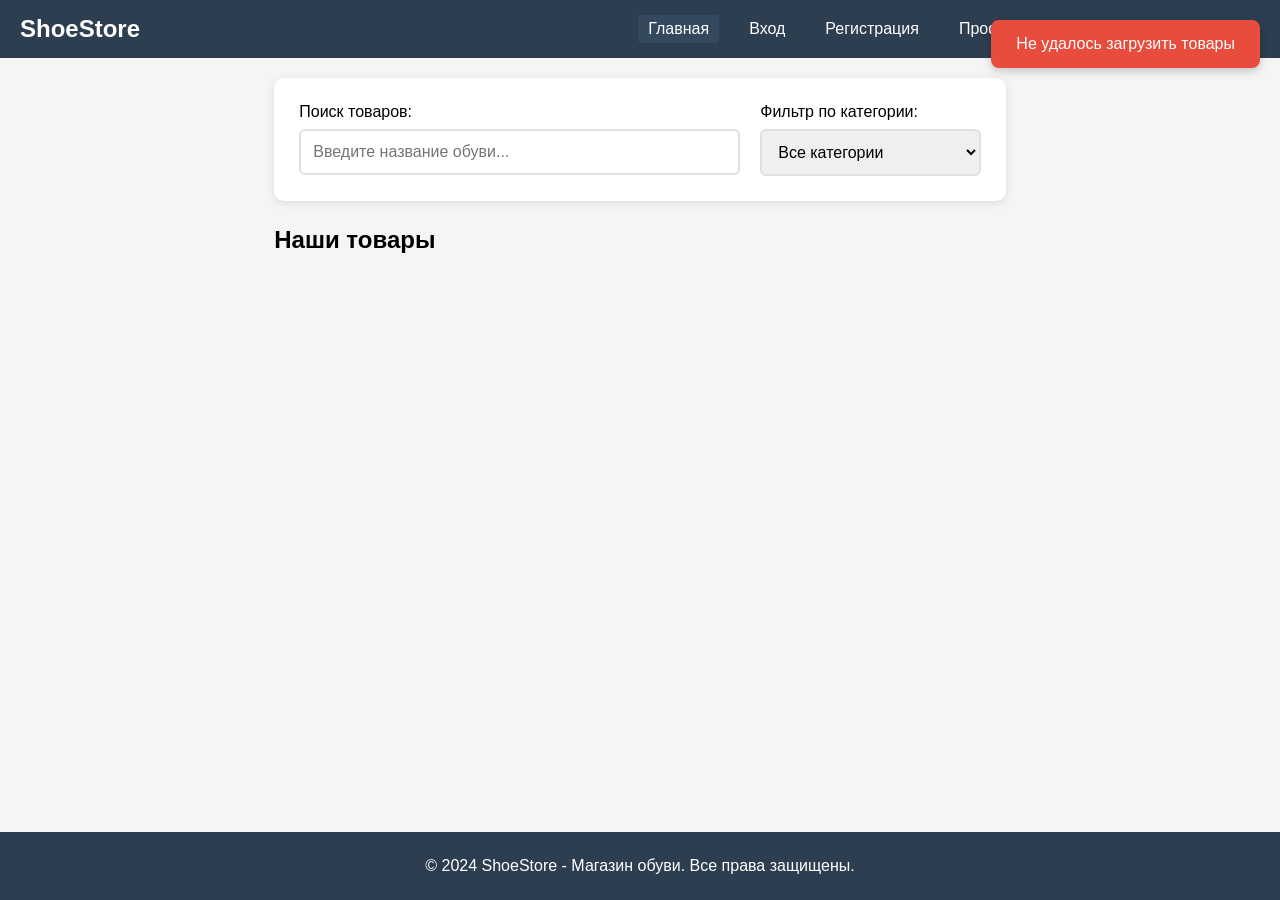
<file: index.html>
<!doctype html>
<html lang="ru">
	<head>
		<meta charset="UTF-8" />
		<meta name="viewport" content="width=device-width, initial-scale=1.0" />
		<title>ShoeStore - Главная</title>
		<meta
			name="description"
			content="ShoeStore — интернет-магазин кроссовок и обуви. Найдите стильные и удобные кроссовки Nike, Adidas и других брендов по выгодным ценам с быстрой доставкой."
		/>
		<meta property="og:title" content="ShoeStore — магазин кроссовок" />
		<meta property="og:description" content="Кроссовки Nike, Adidas и другие бренды с доставкой." />
		<meta property="og:url" content="https://ivanminaevs.github.io/siteFront/" />
		<meta property="og:type" content="website" />
		<link rel="stylesheet" href="style.css" />
	</head>
	<body>
		<div class="header">
			<div class="logo">
				<a href="index.html">ShoeStore</a>
			</div>
			<div class="nav">
				<a href="index.html" class="active">Главная</a>
				<a href="login.html">Вход</a>
				<a href="register.html">Регистрация</a>
				<a href="profile.html">Профиль</a>
				<a href="favorites.html"
					>Избранное <span id="favorites-count" class="item-count" style="display: none">0</span></a
				>
				<a href="cart.html"
					>Корзина <span id="cart-count" class="item-count" style="display: none">0</span></a
				>
			</div>
		</div>

		<div class="container">
			<div class="search-section">
				<div class="search-box">
					<label>Поиск товаров:</label>
					<input type="text" id="search-input" placeholder="Введите название обуви..." />
				</div>
				<div class="filter-box">
					<label>Фильтр по категории:</label>
					<select id="filter-select">
						<option value="all">Все категории</option>
						<option value="sneakers">Кроссовки</option>
						<option value="boots">Ботинки</option>
						<option value="shoes">Туфли</option>
						<option value="sandals">Сандалии</option>
					</select>
				</div>
			</div>

			<h2>Наши товары</h2>
			<div id="products-grid" class="products-grid"></div>
		</div>

		<div class="footer">
			<p>&copy; 2024 ShoeStore - Магазин обуви. Все права защищены.</p>
		</div>

		<script src="script-with-backend.js"></script>
	</body>
</html>
</file>
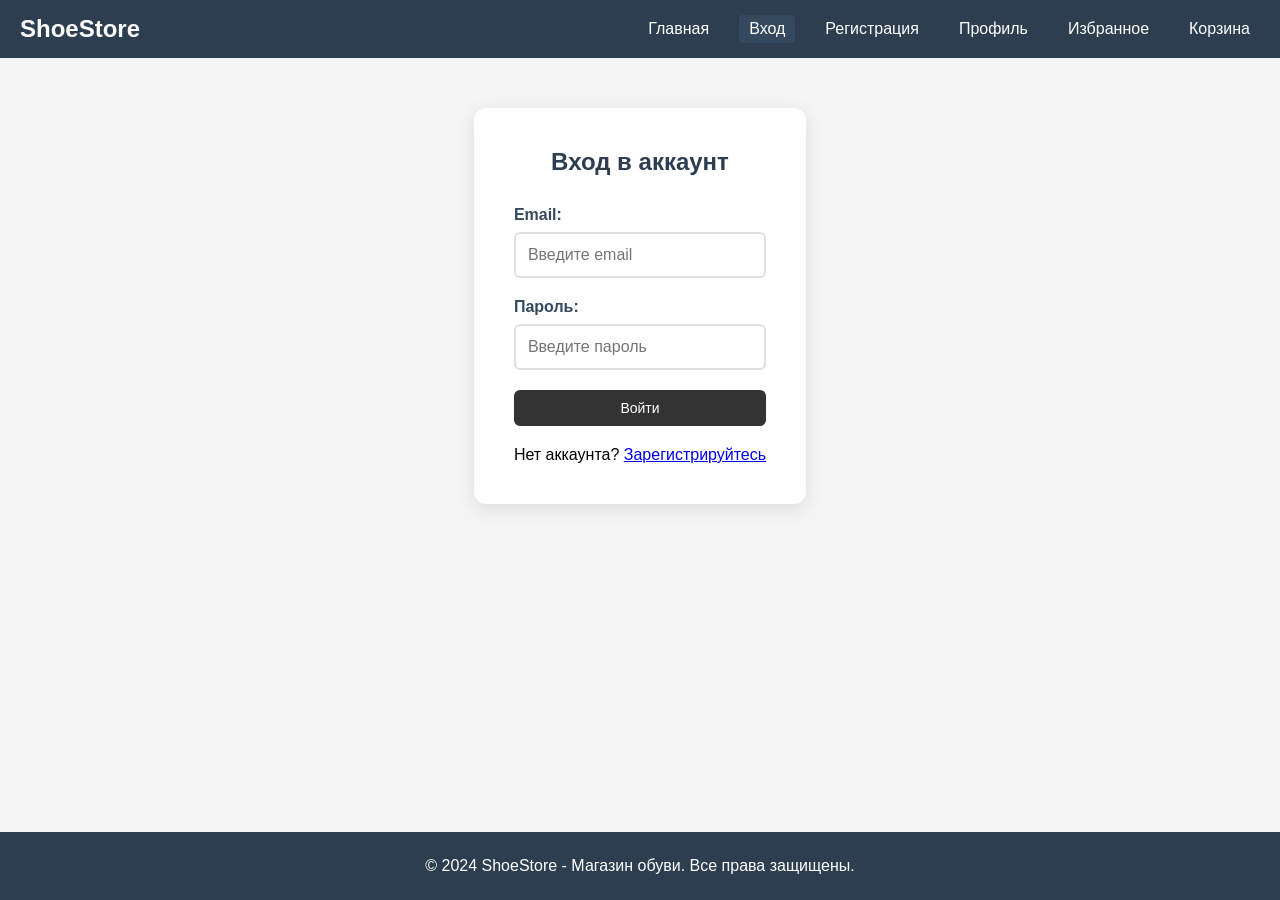
<file: cart.html>
<!doctype html>
<html lang="ru">
	<head>
		<meta charset="UTF-8" />
		<meta name="viewport" content="width=device-width, initial-scale=1.0" />
		<title>ShoeStore - Корзина</title>
		<meta
			name="description"
			content="Ваша корзина в ShoeStore. Проверьте выбранные кроссовки и оформите заказ быстро и удобно с доставкой на дом."
		/>
		<meta property="og:title" content="Корзина — ShoeStore" />
		<meta
			property="og:description"
			content="Проверьте выбранные кроссовки и оформите заказ в ShoeStore быстро и удобно."
		/>
		<meta property="og:url" content="https://ivanminaevs.github.io/siteFront/cart" />
		<meta property="og:type" content="website" />
		<link rel="stylesheet" href="style.css" />
	</head>
	<body>
		<div class="header">
			<div class="logo">
				<a href="index.html">ShoeStore</a>
			</div>
			<div class="nav">
				<a href="index.html">Главная</a>
				<a href="login.html">Вход</a>
				<a href="register.html">Регистрация</a>
				<a href="profile.html">Профиль</a>
				<a href="favorites.html"
					>Избранное <span id="favorites-count" class="item-count">0</span></a
				>
				<a href="cart.html" class="active"
					>Корзина <span id="cart-count" class="item-count">0</span></a
				>
			</div>
		</div>

		<div class="container">
			<h2>Корзина</h2>
			<div id="cart-container"></div>
		</div>

		<div class="footer">
			<p>&copy; 2024 ShoeStore - Магазин обуви. Все права защищены.</p>
		</div>

		<script src="script-with-backend.js"></script>
	</body>
</html>
</file>
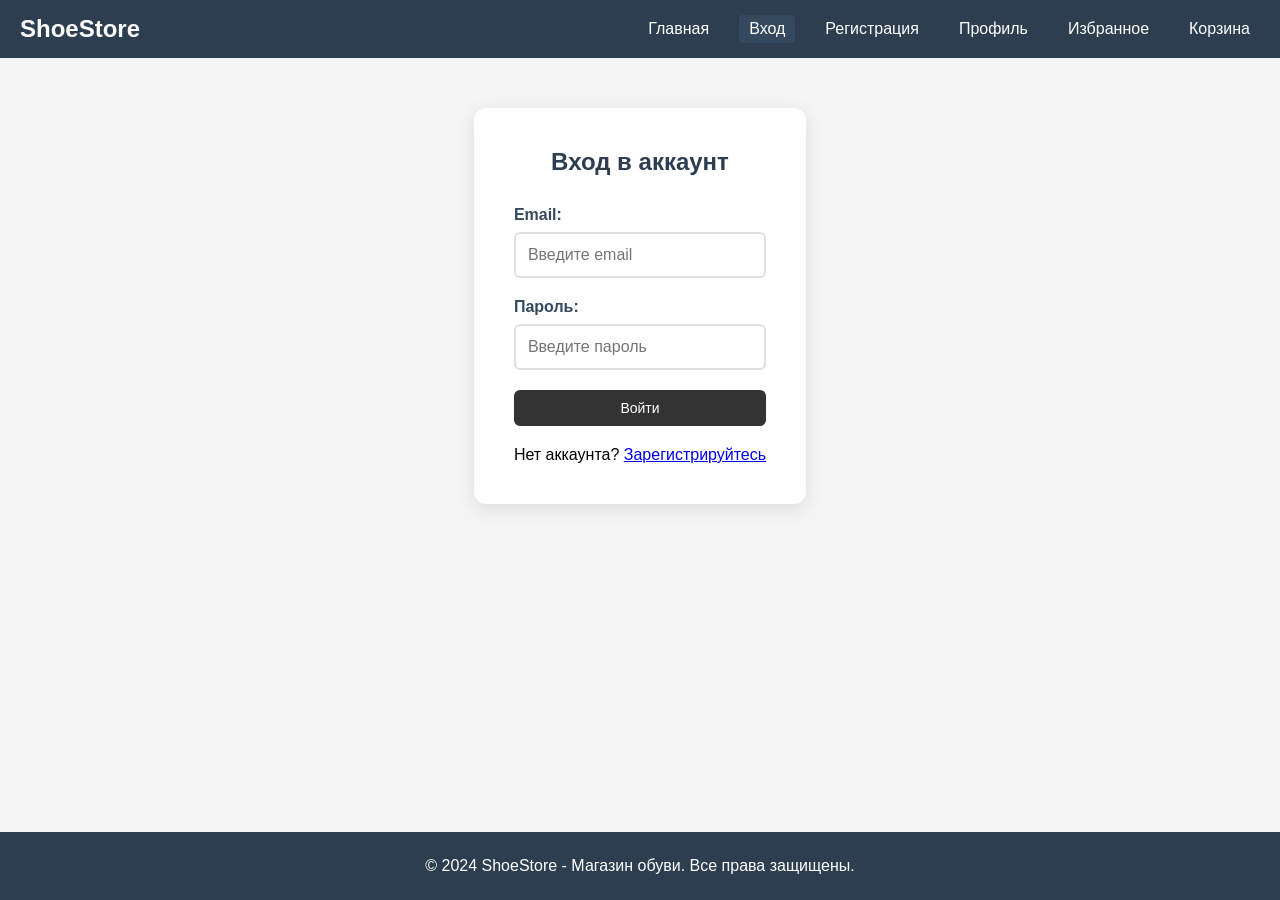
<file: favorites.html>
<!doctype html>
<html lang="ru">
	<head>
		<meta charset="UTF-8" />
		<meta name="viewport" content="width=device-width, initial-scale=1.0" />
		<title>ShoeStore - Избранное</title>
		<meta
			name="description"
			content="Ваш список избранных товаров в ShoeStore. Сохраняйте любимые кроссовки и покупайте их позже в один клик."
		/>
		<meta property="og:title" content="Избранное — ShoeStore" />
		<meta
			property="og:description"
			content="Ваши любимые кроссовки в одном месте. Сохраняйте и покупайте позже."
		/>
		<meta property="og:url" content="https://ivanminaevs.github.io/siteFront/favorites" />
		<meta property="og:type" content="website" />
		<link rel="stylesheet" href="style.css" />
	</head>
	<body>
		<div class="header">
			<div class="logo">
				<a href="index.html">ShoeStore</a>
			</div>
			<div class="nav">
				<a href="index.html">Главная</a>
				<a href="login.html">Вход</a>
				<a href="register.html">Регистрация</a>
				<a href="profile.html">Профиль</a>
				<a href="favorites.html" class="active"
					>Избранное <span id="favorites-count" class="item-count">0</span></a
				>
				<a href="cart.html">Корзина <span id="cart-count" class="item-count">0</span></a>
			</div>
		</div>

		<div class="container">
			<h2>Избранные товары</h2>
			<div id="favorites-container"></div>
		</div>

		<div class="footer">
			<p>&copy; 2024 ShoeStore - Магазин обуви. Все права защищены.</p>
		</div>

		<script src="script-with-backend.js"></script>
	</body>
</html>
</file>
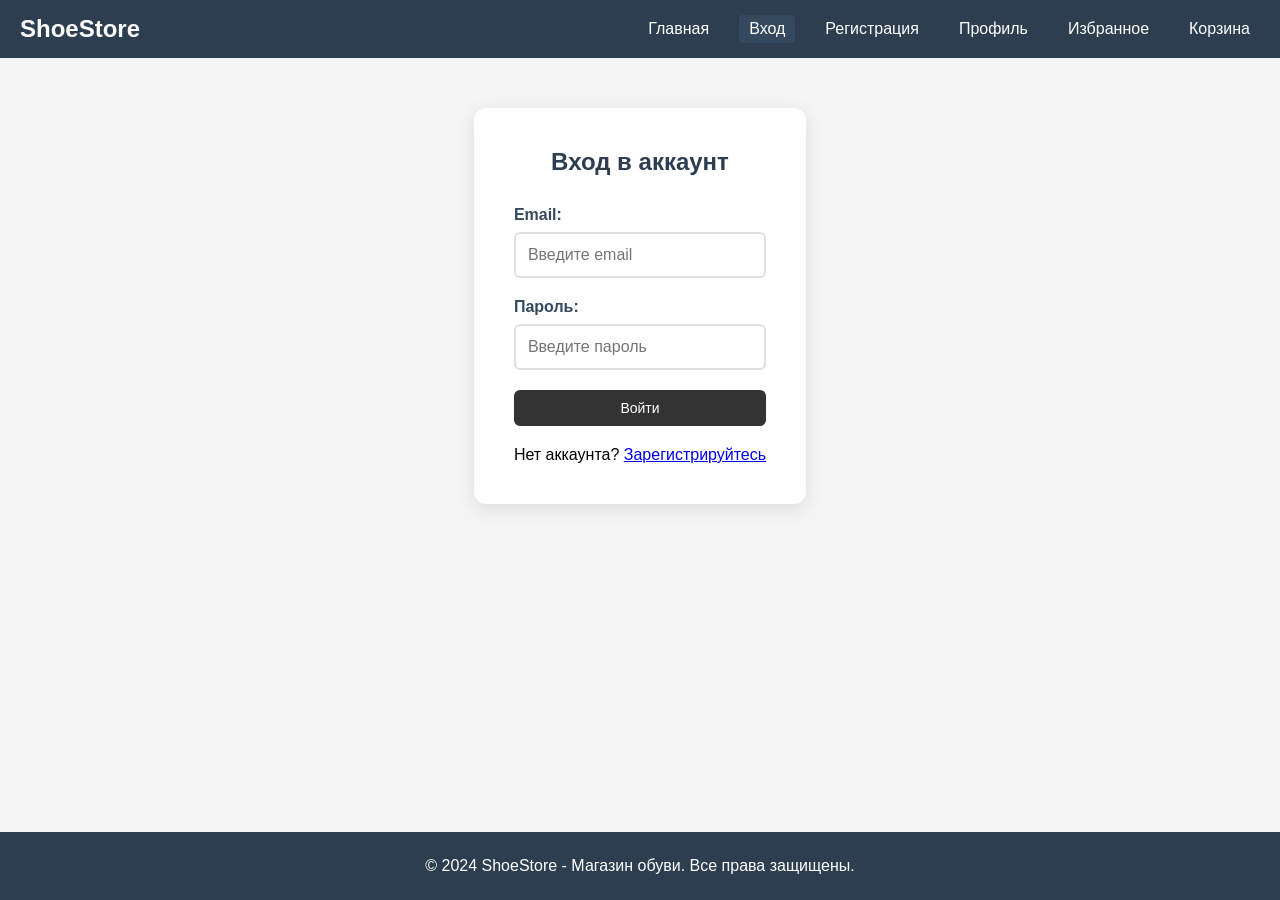
<file: login.html>
<!doctype html>
<html lang="ru">
	<head>
		<meta charset="UTF-8" />
		<meta name="viewport" content="width=device-width, initial-scale=1.0" />
		<meta
			name="description"
			content="Войдите в аккаунт ShoeStore, чтобы получить доступ к заказам, избранному и персональным скидкам на кроссовки."
		/>
		<meta property="og:title" content="Вход — ShoeStore" />
		<meta
			property="og:description"
			content="Войдите в аккаунт, чтобы получить доступ к заказам и избранному."
		/>
		<meta property="og:url" content="https://ivanminaevs.github.io/siteFront/login" />
		<meta property="og:type" content="website" />
		<title>ShoeStore - Вход</title>
		<link rel="stylesheet" href="style.css" />
	</head>
	<body>
		<div class="header">
			<div class="logo">
				<a href="index.html">ShoeStore</a>
			</div>
			<div class="nav">
				<a href="index.html">Главная</a>
				<a href="login.html" class="active">Вход</a>
				<a href="register.html">Регистрация</a>
				<a href="profile.html">Профиль</a>
				<a href="favorites.html">Избранное</a>
				<a href="cart.html">Корзина</a>
			</div>
		</div>

		<div class="container">
			<div class="form-container">
				<h2>Вход в аккаунт</h2>
				<form
					id="loginForm"
					onsubmit="
						event.preventDefault();
						login(
							document.getElementById('email').value,
							document.getElementById('password').value,
						);
					"
				>
					<div class="form-group">
						<label>Email:</label>
						<input type="email" id="email" placeholder="Введите email" required />
					</div>
					<div class="form-group">
						<label>Пароль:</label>
						<input type="password" id="password" placeholder="Введите пароль" required />
					</div>
					<button type="submit" class="btn btn-primary" style="width: 100%">Войти</button>
				</form>
				<p style="text-align: center; margin-top: 20px">
					Нет аккаунта? <a href="register.html">Зарегистрируйтесь</a>
				</p>
			</div>
		</div>

		<div class="footer">
			<p>&copy; 2024 ShoeStore - Магазин обуви. Все права защищены.</p>
		</div>

		<script src="script-with-backend.js"></script>
	</body>
</html>
</file>
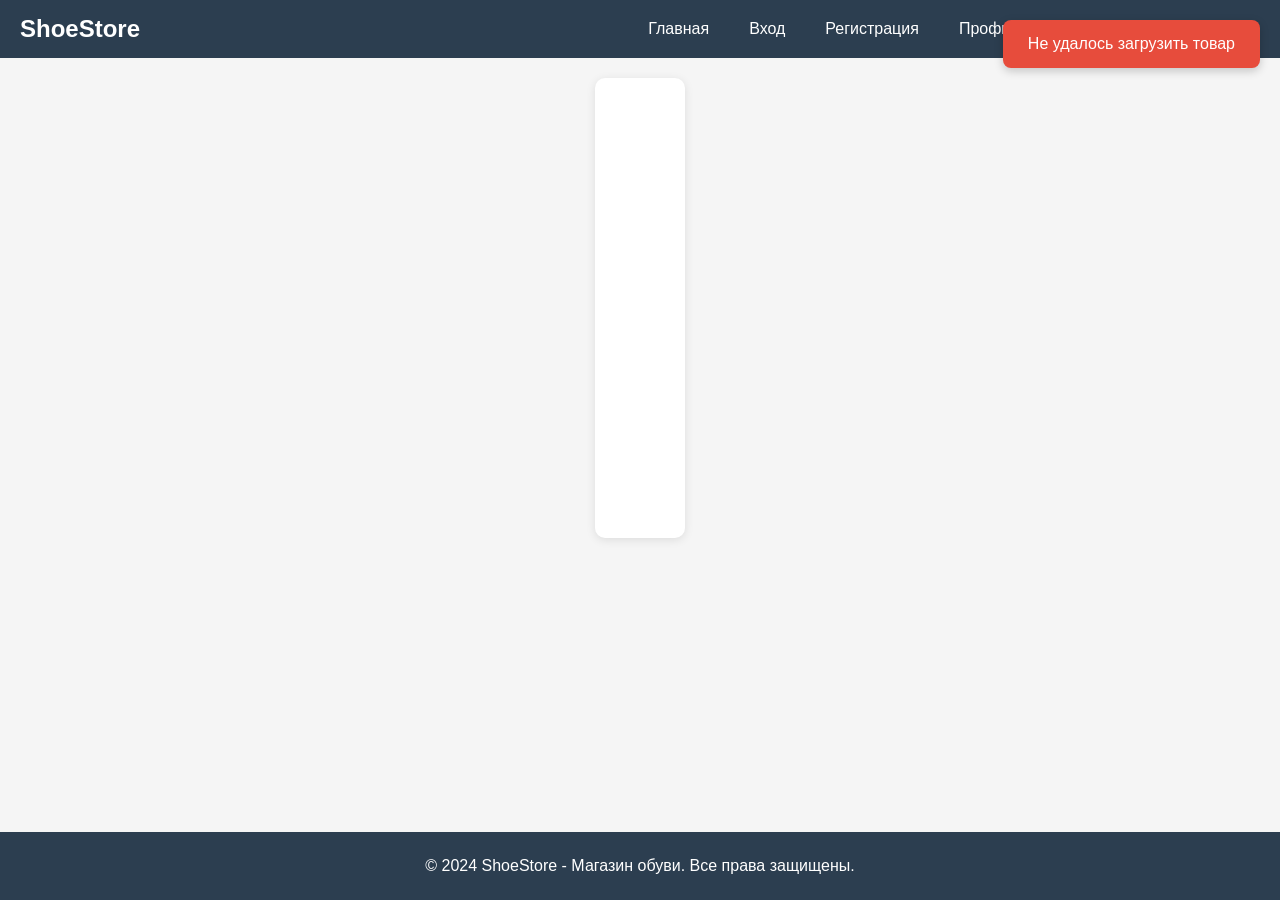
<file: product.html>
<!doctype html>
<html lang="ru">
	<head>
		<meta charset="UTF-8" />
		<meta name="viewport" content="width=device-width, initial-scale=1.0" />
		<title>ShoeStore - Товар</title>
		<meta
			name="description"
			content="Подробная информация о кроссовках в ShoeStore. Фото, характеристики, размеры и возможность покупки онлайн с доставкой."
		/>
		<meta property="og:title" content="Товар — ShoeStore" />
		<meta
			property="og:description"
			content="Подробная информация о кроссовках: описание, размеры и возможность покупки онлайн."
		/>
		<meta property="og:url" content="https://ivanminaevs.github.io/siteFront/product" />
		<meta property="og:type" content="product" />
		<link rel="stylesheet" href="style.css" />
	</head>
	<body>
		<div class="header">
			<div class="logo">
				<a href="index.html">ShoeStore</a>
			</div>
			<div class="nav">
				<a href="index.html">Главная</a>
				<a href="login.html">Вход</a>
				<a href="register.html">Регистрация</a>
				<a href="profile.html">Профиль</a>
				<a href="favorites.html"
					>Избранное <span id="favorites-count" class="item-count">0</span></a
				>
				<a href="cart.html">Корзина <span id="cart-count" class="item-count">0</span></a>
			</div>
		</div>

		<div class="container">
			<div class="product-detail">
				<div class="product-gallery" id="product-image-container"></div>
				<div class="product-info" id="product-info-container"></div>
			</div>
		</div>

		<div class="footer">
			<p>&copy; 2024 ShoeStore - Магазин обуви. Все права защищены.</p>
		</div>

		<script src="script-with-backend.js"></script>
	</body>
</html>
</file>
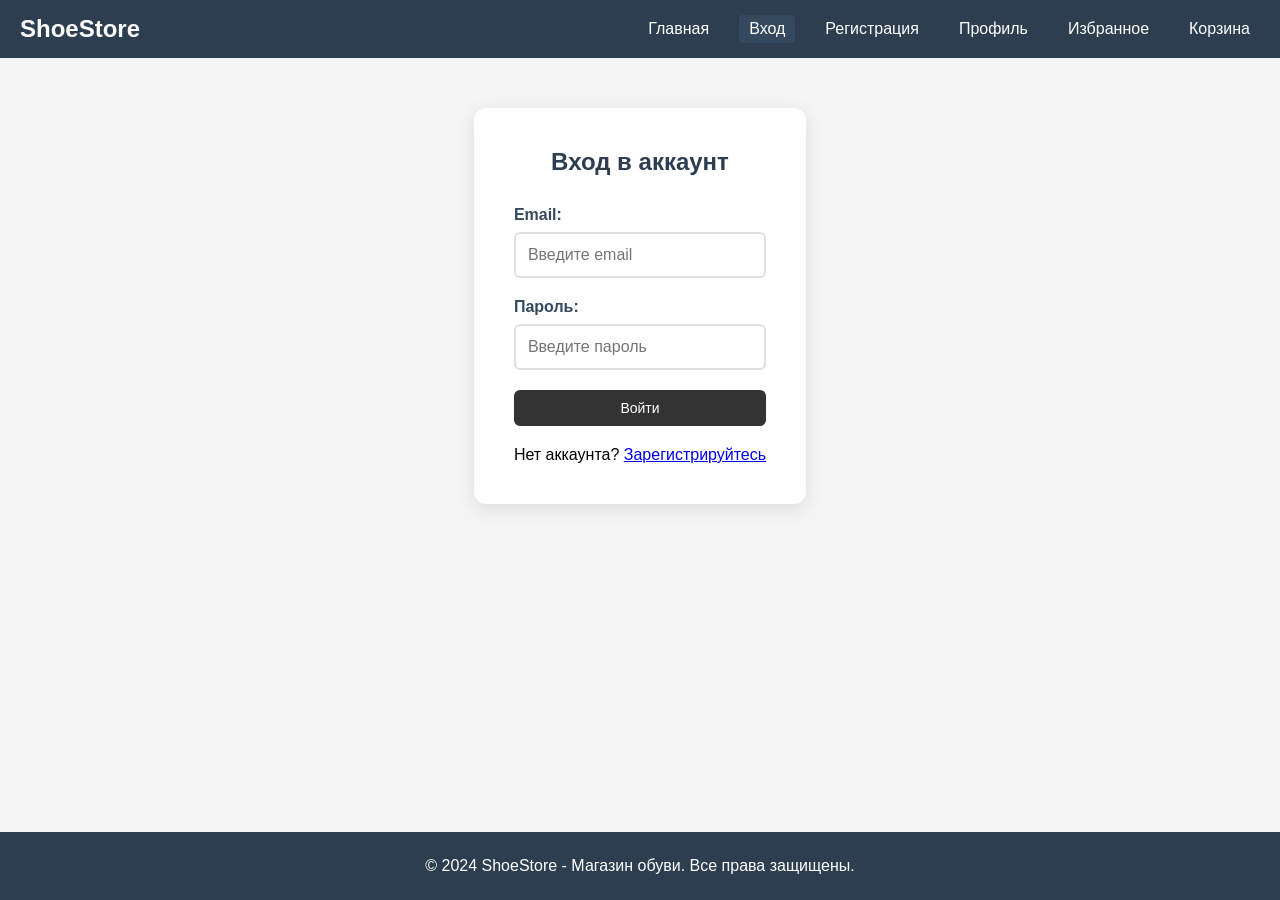
<file: profile.html>
<!doctype html>
<html lang="ru">
	<head>
		<meta charset="UTF-8" />
		<meta name="viewport" content="width=device-width, initial-scale=1.0" />
		<title>ShoeStore - Профиль</title>
		<meta
			name="description"
			content="Ваш профиль в ShoeStore. Управляйте заказами, адресами доставки и настройками аккаунта."
		/>
		<meta property="og:title" content="Профиль пользователя — ShoeStore" />
		<meta
			property="og:description"
			content="Управляйте заказами, адресами доставки и настройками аккаунта ShoeStore."
		/>
		<meta property="og:url" content="https://ivanminaevs.github.io/siteFront/profile" />
		<meta property="og:type" content="website" />
		<link rel="stylesheet" href="style.css" />
	</head>
	<body>
		<div class="header">
			<div class="logo">
				<a href="index.html">ShoeStore</a>
			</div>
			<div class="nav">
				<a href="index.html">Главная</a>
				<a href="login.html">Вход</a>
				<a href="register.html">Регистрация</a>
				<a href="profile.html" class="active">Профиль</a>
				<a href="favorites.html"
					>Избранное <span id="favorites-count" class="item-count" style="display: none">0</span></a
				>
				<a href="cart.html"
					>Корзина <span id="cart-count" class="item-count" style="display: none">0</span></a
				>
			</div>
		</div>

		<div class="container">
			<div class="profile-container" id="profile-container"></div>
		</div>

		<div class="footer">
			<p>&copy; 2024 ShoeStore - Магазин обуви. Все права защищены.</p>
		</div>

		<script src="script-with-backend.js"></script>
	</body>
</html>
</file>
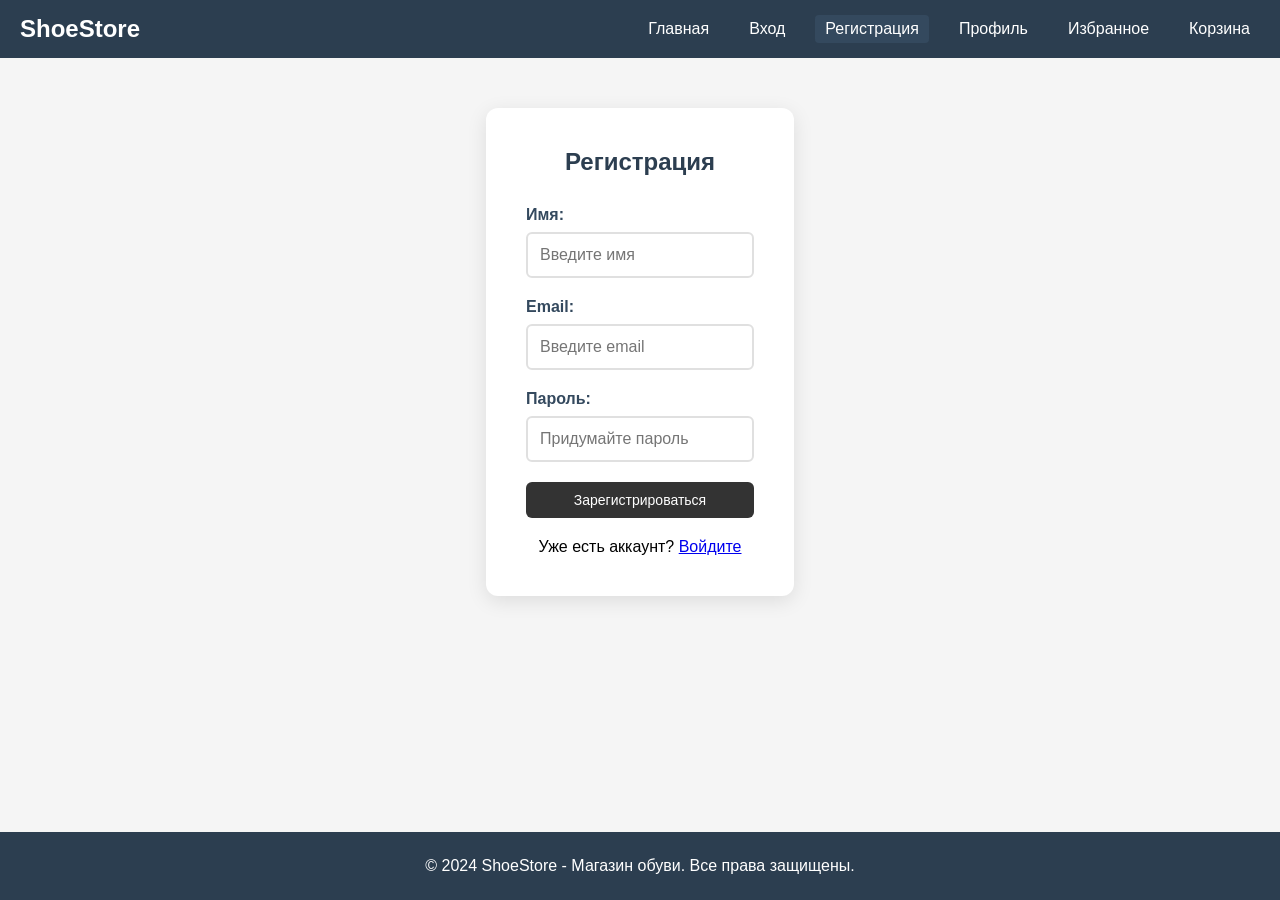
<file: register.html>
<!doctype html>
<html lang="ru">
	<head>
		<meta charset="UTF-8" />
		<meta name="viewport" content="width=device-width, initial-scale=1.0" />
		<meta
			name="description"
			content="Создайте аккаунт в ShoeStore и получайте доступ к заказам, скидкам и избранным кроссовкам. Быстрая регистрация онлайн."
		/>
		<meta property="og:title" content="Регистрация — ShoeStore" />
		<meta
			property="og:description"
			content="Создайте аккаунт и получайте доступ к заказам и скидкам ShoeStore."
		/>
		<meta property="og:url" content="https://ivanminaevs.github.io/siteFront/register" />
		<meta property="og:type" content="website" />
		<title>ShoeStore - Регистрация</title>
		<link rel="stylesheet" href="style.css" />
	</head>
	<body>
		<div class="header">
			<div class="logo">
				<a href="index.html">ShoeStore</a>
			</div>
			<div class="nav">
				<a href="index.html">Главная</a>
				<a href="login.html">Вход</a>
				<a href="register.html" class="active">Регистрация</a>
				<a href="profile.html">Профиль</a>
				<a href="favorites.html">Избранное</a>
				<a href="cart.html">Корзина</a>
			</div>
		</div>

		<div class="container">
			<div class="form-container">
				<h2>Регистрация</h2>
				<form
					id="registerForm"
					onsubmit="
						event.preventDefault();
						register(
							document.getElementById('name').value,
							document.getElementById('email').value,
							document.getElementById('password').value,
						);
					"
				>
					<div class="form-group">
						<label>Имя:</label>
						<input type="text" id="name" placeholder="Введите имя" required />
					</div>
					<div class="form-group">
						<label>Email:</label>
						<input type="email" id="email" placeholder="Введите email" required />
					</div>
					<div class="form-group">
						<label>Пароль:</label>
						<input type="password" id="password" placeholder="Придумайте пароль" required />
					</div>
					<button type="submit" class="btn btn-success" style="width: 100%">
						Зарегистрироваться
					</button>
				</form>
				<p style="text-align: center; margin-top: 20px">
					Уже есть аккаунт? <a href="login.html">Войдите</a>
				</p>
			</div>
		</div>

		<div class="footer">
			<p>&copy; 2024 ShoeStore - Магазин обуви. Все права защищены.</p>
		</div>

		<script src="script-with-backend.js"></script>
	</body>
</html>
</file>
<file: style.css>
* {
    margin: 0;
    padding: 0;
    box-sizing: border-box;
    font-family: 'Segoe UI', Tahoma, Geneva, Verdana, sans-serif;
}

body {
    background-color: #f5f5f5;
    min-height: 100vh;
    display: flex;
    flex-direction: column;
}

.header {
    background-color: #2c3e50;
    color: white;
    padding: 15px 20px;
    display: flex;
    justify-content: space-between;
    align-items: center;
    flex-wrap: wrap;
}

.logo {
    font-size: 24px;
    font-weight: bold;
}

.logo a {
    color: white;
    text-decoration: none;
}

.nav {
    display: flex;
    gap: 20px;
    flex-wrap: wrap;
}

.nav a {
    color: white;
    text-decoration: none;
    padding: 5px 10px;
    border-radius: 4px;
    transition: background-color 0.3s;
}

.nav a:hover, .nav a.active {
    background-color: #34495e;
}

.container {
    max-width: 1200px;
    margin: 20px auto;
    padding: 0 20px;
    flex: 1;
}

.products-grid {
    display: grid;
    grid-template-columns: repeat(auto-fill, minmax(280px, 1fr));
    gap: 25px;
    margin-top: 20px;
}

.product-card {
    background: white;
    border-radius: 10px;
    padding: 15px;
    box-shadow: 0 2px 10px rgba(0,0,0,0.1);
    transition: transform 0.3s, box-shadow 0.3s;
}

.product-card:hover {
    transform: translateY(-5px);
    box-shadow: 0 5px 20px rgba(0,0,0,0.15);
}

.product-image {
    width: 100%;
    height: 200px;
    background: linear-gradient(135deg, #667eea 0%, #764ba2 100%);
    border-radius: 8px;
    margin-bottom: 15px;
    display: flex;
    align-items: center;
    justify-content: center;
    color: white;
    font-size: 48px;
    overflow: hidden;
}

.product-image img {
    width: 100%;
    height: 100%;
    object-fit: cover;
    transition: transform 0.3s;
}

.product-card:hover .product-image img {
    transform: scale(1.05);
}

.product-title {
    font-size: 18px;
    font-weight: bold;
    margin-bottom: 8px;
    color: #333;
}

.product-price {
    color: #4f404b;
    font-size: 19px;
    font-weight: bold;
    margin-bottom: 10px;
}

.product-actions {
    display: flex;
    gap: 10px;
}

.btn {
    padding: 10px 20px;
    border: none;
    border-radius: 6px;
    cursor: pointer;
    font-size: 14px;
    font-weight: 500;
    transition: all 0.3s;
    text-decoration: none;
    display: inline-block;
    text-align: center;
}

.btn-primary {
    background-color: #333;
    color: white;
}

.btn-primary:hover {
    background-color: #333;
}

.btn-success {
    background-color: #333;
    color: white;
}

.btn-success:hover {
    background-color: #333;
}

.btn-danger {
    background-color: #e74c3c;
    color: white;
}

.btn-danger:hover {
    background-color: #c0392b;
}

.btn-outline {
    background-color: transparent;
    border: 2px solid #333;
    color: #3498db;
}

.btn-outline:hover {
    background-color: #333;
    color: white;
}

.form-container {
    background: white;
    padding: 40px;
    border-radius: 12px;
    max-width: 450px;
    margin: 30px auto;
    box-shadow: 0 5px 20px rgba(0,0,0,0.1);
}

.form-container h2 {
    text-align: center;
    margin-bottom: 30px;
    color: #2c3e50;
}

.form-group {
    margin-bottom: 20px;
}

.form-group label {
    display: block;
    margin-bottom: 8px;
    font-weight: 600;
    color: #34495e;
}

.form-group input {
    width: 100%;
    padding: 12px;
    border: 2px solid #e0e0e0;
    border-radius: 6px;
    font-size: 16px;
    transition: border-color 0.3s;
}

.form-group input:focus {
    outline: none;
    border-color: #3498db;
}

.search-section {
    background: white;
    padding: 25px;
    border-radius: 10px;
    margin-bottom: 25px;
    display: flex;
    gap: 20px;
    flex-wrap: wrap;
    box-shadow: 0 2px 10px rgba(0,0,0,0.1);
}

.search-box {
    flex: 2;
    min-width: 250px;
}

.filter-box {
    flex: 1;
    min-width: 200px;
}

.search-box input, .filter-box select {
    width: 100%;
    padding: 12px;
    border: 2px solid #e0e0e0;
    border-radius: 6px;
    font-size: 16px;
    margin-top: 8px;
}

.table-container {
    background: white;
    border-radius: 10px;
    overflow: hidden;
    box-shadow: 0 2px 10px rgba(0,0,0,0.1);
}

table {
    width: 100%;
    border-collapse: collapse;
}

th {
    background-color: #2c3e50;
    color: white;
    padding: 15px;
    text-align: left;
    font-weight: 500;
}

td {
    padding: 15px;
    border-bottom: 1px solid #e0e0e0;
}

tr:last-child td {
    border-bottom: none;
}

tr:hover {
    background-color: #f8f9fa;
}

.profile-container {
    background: white;
    padding: 30px;
    border-radius: 10px;
    box-shadow: 0 2px 10px rgba(0,0,0,0.1);
    max-width: 600px;
    margin: 0 auto;
}

.profile-header {
    text-align: center;
    margin-bottom: 30px;
}

.profile-field {
    margin-bottom: 20px;
    padding: 15px;
    background-color: #f8f9fa;
    border-radius: 8px;
}

.profile-field label {
    font-weight: 600;
    color: #2c3e50;
    display: block;
    margin-bottom: 5px;
}

.profile-field .field-value {
    font-size: 18px;
    color: #34495e;
}

.product-detail {
    background: white;
    border-radius: 10px;
    padding: 30px;
    box-shadow: 0 2px 10px rgba(0,0,0,0.1);
    display: grid;
    grid-template-columns: 1fr 1fr;
    gap: 30px;
}

.product-gallery {
    background: #f0f0f0;
    border-radius: 10px;
    min-height: 400px;
    display: flex;
    align-items: center;
    justify-content: center;
    color: #666;
    font-size: 64px;
    overflow: hidden;
}

.product-gallery img {
    width: 100%;
    height: 100%;
    object-fit: cover;
}

.product-info h1 {
    font-size: 32px;
    margin-bottom: 15px;
    color: #2c3e50;
}

.product-info .price {
    font-size: 28px;
    color: #27ae60;
    font-weight: bold;
    margin-bottom: 20px;
}

.product-description {
    margin: 25px 0;
    line-height: 1.6;
    color: #666;
}

.product-description h3 {
    color: #2c3e50;
    margin-bottom: 10px;
}

.product-description ul {
    margin-left: 20px;
    margin-bottom: 20px;
}

.product-description li {
    margin-bottom: 5px;
}

.empty-message {
    text-align: center;
    padding: 50px;
    background: white;
    border-radius: 10px;
    color: #999;
    font-size: 18px;
}

.item-count {
    background-color: #e74c3c;
    color: white;
    border-radius: 50%;
    padding: 2px 8px;
    font-size: 12px;
    margin-left: 5px;
}

.notification {
    position: fixed;
    top: 20px;
    right: 20px;
    background-color: #27ae60;
    color: white;
    padding: 15px 25px;
    border-radius: 8px;
    box-shadow: 0 3px 10px rgba(0,0,0,0.2);
    transform: translateX(400px);
    transition: transform 0.3s;
    z-index: 1000;
}

.notification.show {
    transform: translateX(0);
}


.footer {
    background-color: #2c3e50;
    color: white;
    text-align: center;
    padding: 25px;
    margin-top: auto;
}

@media (max-width: 768px) {
    .header {
        flex-direction: column;
        gap: 15px;
        text-align: center;
    }
    
    .nav {
        justify-content: center;
    }
    
    .search-section {
        flex-direction: column;
    }
    
    .product-detail {
        grid-template-columns: 1fr;
    }
    
    .form-container {
        padding: 25px;
    }
}

.btn-favorite {
    background-color: transparent;
    border: 2px solid #ff6b6b;
    color: #ff6b6b;
    width: 46px;
    height: 46px;
    border-radius: 6px;
    cursor: pointer;
    font-size: 20px;
    transition: all 0.3s;
    display: flex;
    align-items: center;
    justify-content: center;
}

.btn-favorite:hover {
    background-color: #ff6b6b;
    color: white;
    transform: scale(1.05);
}

.btn-favorite.active {
    background-color: #ff6b6b;
    color: white;
}

.btn-favorite:active {
    transform: scale(0.95);
}

.product-actions {
    display: flex;
    gap: 8px;
    align-items: center;
}

.product-actions .btn {
    flex: 1;
}

.product-actions .btn-favorite {
    flex: 0 0 auto;
}


.user-info {
    background: white;
    padding: 20px;
    border-radius: 10px;
    margin-bottom: 20px;
}

.user-info p {
    margin: 10px 0;
    font-size: 16px;
}

.user-info strong {
    color: #2c3e50;
    width: 120px;
    display: inline-block;
}


.logout-btn {
    background-color: #e74c3c;
    color: white;
    border: none;
    padding: 12px 20px;
    border-radius: 6px;
    cursor: pointer;
    font-size: 16px;
    width: 100%;
    margin-top: 20px;
    transition: background-color 0.3s;
}

.logout-btn:hover {
    background-color: #c0392b;
}
</file>
